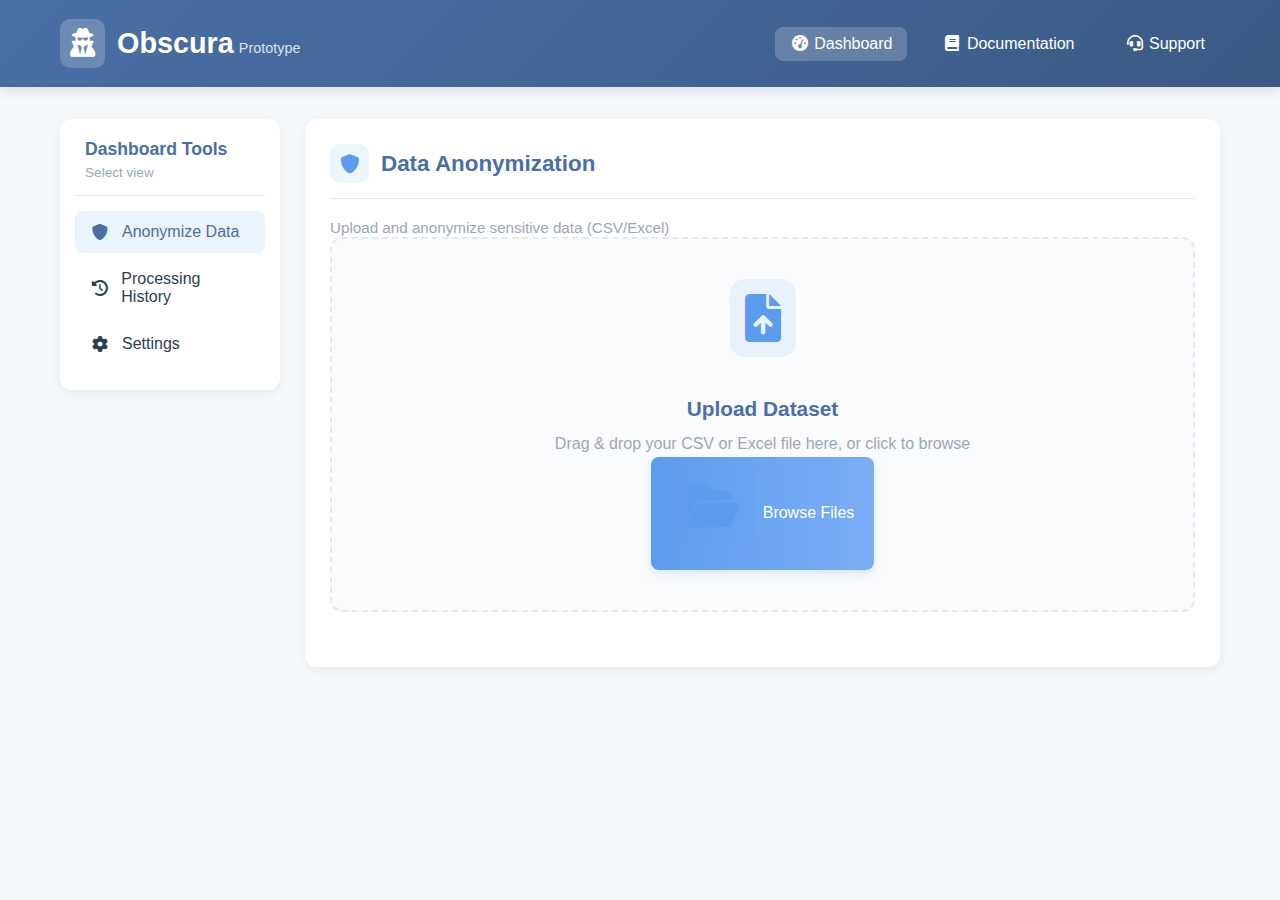
<file: frontend/index.html>
<!DOCTYPE html>
<html lang="en">
<head>
    <meta charset="UTF-8">
    <meta name="viewport" content="width=device-width, initial-scale=1.0">
    <title>Obscura: Data Anonymization</title>
    <link rel="stylesheet" href="https://cdnjs.cloudflare.com/ajax/libs/font-awesome/6.0.0/css/all.min.css">
    <!-- Link to the shared CSS file -->
    <link rel="stylesheet" href="style.css">
</head>
<body>
    <header>
        <div class="container header-content">
            <div class="logo">
                <i class="fas fa-user-secret"></i>
                <h1>Obscura<span>Prototype</span></h1>
            </div>
            <nav class="nav-links">
                <!-- Links to actual pages -->
                <a href="/" class="active"><i class="fas fa-tachometer-alt fa-fw"></i> Dashboard</a>
                <a href="/documentation"><i class="fas fa-book fa-fw"></i> Documentation</a>
                <a href="/support"><i class="fas fa-headset fa-fw"></i> Support</a>
            </nav>
        </div>
    </header>

    <main>
        <div class="container">
            <div class="dashboard">
                <div class="sidebar">
                    <div class="sidebar-header">
                        <h3>Dashboard Tools</h3>
                        <p>Select view</p>
                    </div>
                    <!-- Sidebar controls sections *within* this page -->
                    <div class="menu-item active" data-section="data-processing-section">
                        <i class="fas fa-shield-alt fa-fw"></i>
                        <span>Anonymize Data</span>
                    </div>
                    <div class="menu-item" data-section="history-section">
                        <i class="fas fa-history fa-fw"></i>
                        <span>Processing History</span>
                    </div>
                    <div class="menu-item" data-section="settings-section">
                        <i class="fas fa-cog fa-fw"></i>
                        <span>Settings</span>
                    </div>
                </div>

                <div class="content-area">
                    <!-- Data Processing Section -->
                    <div id="data-processing-section" class="content-section active">
                        <h2 class="section-title"><i class="fas fa-shield-alt"></i> Data Anonymization</h2>
                        <span class="section-subtitle">Upload and anonymize sensitive data (CSV/Excel)</span>

                        <div class="upload-container" id="drop-area">
                            <i class="fas fa-file-upload"></i>
                            <h3>Upload Dataset</h3>
                            <p>Drag & drop your CSV or Excel file here, or click to browse</p>
                            <input type="file" id="file-input" accept=".csv, .xlsx, .xls" style="display: none;">
                            <button class="btn" id="browse-btn"><i class="fas fa-folder-open"></i> Browse Files</button>
                        </div>

                        <div id="file-details" style="display: none;">
                            <div class="options-header">
                                <h3>File Details</h3>
                                <div class="badge" id="file-status-badge">Ready for processing</div>
                            </div>
                            <div class="results-container">
                                <div class="result-item">
                                    <div class="result-label">File Name:</div>
                                    <div class="result-value" id="file-name"></div>
                                </div>
                                <div class="result-item">
                                    <div class="result-label">File Size:</div>
                                    <div class="result-value" id="file-size"></div>
                                </div>
                                <div class="result-item">
                                    <div class="result-label">File Type:</div>
                                    <div class="result-value" id="file-type"></div>
                                </div>
                            </div>
                        </div>

                        <div id="data-options" class="options-container" style="display: none;">
                            <div class="options-header">
                                <h3>Anonymization Options</h3>
                                <div class="badge"><i class="fas fa-search"></i> Auto-detected PII</div>
                            </div>
                            <div class="option-group">
                                <label>Select Columns to Anonymize:</label>
                                <p style="font-size: 0.85rem; color: var(--text-light); margin-top: -5px; margin-bottom: 15px;">Check the columns containing sensitive information. Hover over labels for detection details.</p>
                                <div class="checkbox-container" id="pii-fields"></div>
                            </div>
                            <div class="option-group">
                                <label>Anonymization Techniques (Prototype):</label>
                                <div class="checkbox-container">
                                    <div class="checkbox-item">
                                        <input type="checkbox" id="technique-masking" value="masking" checked>
                                        <label for="technique-masking">Masking (Replace with ***)</label>
                                    </div>
                                    <div class="checkbox-item">
                                        <input type="checkbox" id="technique-hashing" value="hashing">
                                        <label for="technique-hashing">Hashing (Simple SHA256 Demo)</label>
                                    </div>
                                </div>
                                <p style="font-size: 0.8rem; color: var(--text-light); margin-top: 10px;">Note: Masking takes priority if both are selected.</p>
                            </div>
                        </div>

                        <div id="data-preview" style="display: none;">
                            <h3>Data Preview (First 5 Rows)</h3>
                            <p style="font-size: 0.9rem; color: var(--text-light); margin-bottom: 15px;">Selected PII fields are highlighted. Scroll horizontally if needed.</p>
                            <div class="table-container">
                                <table class="preview-table" id="preview-table"></table>
                            </div>
                            <div class="action-row">
                                <button class="btn btn-outline" id="cancel-btn"><i class="fas fa-times"></i> Cancel</button>
                                <button class="btn btn-success" id="process-btn" disabled><i class="fas fa-shield-alt"></i> Process & Anonymize</button>
                            </div>
                        </div>
                    </div> <!-- End Data Processing Section -->

                    <!-- History Section (Placeholder) -->
                    <div id="history-section" class="content-section" style="display: none;">
                        <h2 class="section-title"><i class="fas fa-history"></i> Processing History</h2>
                        <span class="section-subtitle">Track your anonymized datasets</span>
                         <div class="feature-notice">
                            <i class="fas fa-info-circle"></i> This feature is for demonstration only. History is not saved persistently in this prototype.
                         </div>
                         <p>Placeholder content for processing history would go here if implemented.</p>
                         <!-- You can add the static table example here if you want -->
                    </div> <!-- End History Section -->

                    <!-- Settings Section (Placeholder) -->
                    <div id="settings-section" class="content-section" style="display: none;">
                        <h2 class="section-title"><i class="fas fa-cog"></i> Settings</h2>
                        <span class="section-subtitle">Configure privacy protection options</span>
                         <div class="feature-notice">
                             <i class="fas fa-info-circle"></i> Settings are not functional or saved in this prototype version.
                         </div>
                         <p>Placeholder content for settings configuration would go here if implemented.</p>
                         <!-- You can add the static settings form example here if you want -->
                    </div> <!-- End Settings Section -->

                </div> <!-- End Content Area -->
            </div>
        </div> <!-- End Container -->
    </main>

    <!-- Process Complete Modal -->
    <div class="modal" id="process-modal">
        <!-- Modal structure remains the same as before -->
        <div class="modal-content">
            <div class="modal-header">
                <h3 class="modal-title">Processing Complete</h3>
                <button class="close-modal" aria-label="Close modal">×</button>
            </div>
            <div class="modal-body">
                <div class="success-icon"><i class="fas fa-shield-alt"></i></div>
                <h4 style="text-align: center; margin-bottom: 15px;">Anonymization Successful!</h4>
                <p style="text-align: center; color: var(--text-light); margin-bottom: 20px;">
                    Your anonymized data file should have started downloading automatically.
                </p>
                <div class="results-container">
                    <div class="result-item">
                        <div class="result-label">Processed File:</div>
                        <div class="result-value" id="result-filename"></div>
                    </div>
                    <div class="result-item">
                        <div class="result-label">Total Fields Anonymized:</div>
                        <div class="result-value" id="fields-count"></div>
                    </div>
                </div>
                <div id="processed-fields-container">
                    <label>Anonymized Columns:</label>
                    <div class="checkbox-container" id="processed-fields"></div>
                </div>
            </div>
            <div class="modal-footer">
                <button class="btn btn-outline" id="process-new-btn"><i class="fas fa-file-alt"></i> Process Another File</button>
            </div>
        </div>
    </div> <!-- End Modal -->

    <!-- JavaScript for Anonymization Workflow -->
    <script>
        // --- Configuration ---
        const API_BASE_URL = ''; // Relative path works when served from same origin

        // --- DOM Elements ---
        const sidebarItems = document.querySelectorAll('.sidebar .menu-item[data-section]');
        const contentSections = document.querySelectorAll('.content-area .content-section');

        const dropArea = document.getElementById('drop-area');
        const fileInput = document.getElementById('file-input');
        const browseBtn = document.getElementById('browse-btn');
        const fileDetails = document.getElementById('file-details');
        const fileNameEl = document.getElementById('file-name');
        const fileSizeEl = document.getElementById('file-size');
        const fileTypeEl = document.getElementById('file-type');
        const fileStatusBadge = document.getElementById('file-status-badge');
        const dataOptions = document.getElementById('data-options');
        const piiFields = document.getElementById('pii-fields');
        const dataPreview = document.getElementById('data-preview');
        const previewTable = document.getElementById('preview-table');
        const cancelBtn = document.getElementById('cancel-btn');
        const processBtn = document.getElementById('process-btn');

        const processModal = document.getElementById('process-modal');
        const closeModal = processModal.querySelector('.close-modal');
        const resultFilename = document.getElementById('result-filename');
        const fieldsCount = document.getElementById('fields-count');
        const processedFields = document.getElementById('processed-fields');
        const processNewBtn = document.getElementById('process-new-btn');

        // --- State Variables ---
        let currentFile = null;
        let tempFileId = null;
        let detectedPiiColumns = {};
        let currentHeaders = [];
        let selectedPiiForProcessing = [];

        // --- Sidebar Navigation (within Dashboard) ---
        function showDashboardSection(sectionId) {
            contentSections.forEach(section => {
                section.style.display = section.id === sectionId ? 'block' : 'none';
            });
            sidebarItems.forEach(item => {
                item.classList.toggle('active', item.getAttribute('data-section') === sectionId);
            });
            // Reset file upload state if navigating away from anonymization tool
            if (sectionId !== 'data-processing-section') {
                // Only reset if a file *was* being processed
                if (tempFileId || currentFile) {
                   // resetFileUpload(); // Decide if you want a full reset or just hide elements
                }
            }
             console.log(`Showing dashboard section: ${sectionId}`);
        }

        sidebarItems.forEach(item => {
            item.addEventListener('click', function(e) {
                e.preventDefault();
                const sectionId = this.getAttribute('data-section');
                showDashboardSection(sectionId);
            });
        });


        // --- Anonymization Workflow Logic ---
        browseBtn.addEventListener('click', () => fileInput.click());
        fileInput.addEventListener('change', handleFileSelect);
        dropArea.addEventListener('dragover', handleDragOver);
        dropArea.addEventListener('dragleave', handleDragLeave);
        dropArea.addEventListener('drop', handleDrop);
        cancelBtn.addEventListener('click', resetFileUpload);
        processBtn.addEventListener('click', handleProcessRequest);
        closeModal.addEventListener('click', hideModal);
        processNewBtn.addEventListener('click', () => {
            hideModal();
            resetFileUpload();
        });

        // --- Functions (handleFileSelect, uploadAndDetect, showDataOptions, etc.) ---
        // --- Paste the JavaScript functions from the previous response here ---
        // --- Make sure API_BASE_URL is empty ('') or '/' if needed ---
        function handleFileSelect(e) {
            if (e.target.files && e.target.files[0]) {
                currentFile = e.target.files[0];
                uploadAndDetect(currentFile);
            }
        }

        function handleDragOver(e) {
            e.preventDefault();
            dropArea.style.borderColor = 'var(--secondary)';
            dropArea.style.transform = 'scale(1.01)';
        }

        function handleDragLeave() {
            dropArea.style.borderColor = 'var(--border)';
            dropArea.style.transform = 'scale(1)';
        }

        function handleDrop(e) {
            e.preventDefault();
            handleDragLeave();
            if (e.dataTransfer.files && e.dataTransfer.files[0]) {
                currentFile = e.dataTransfer.files[0];
                uploadAndDetect(currentFile);
            }
        }

        async function uploadAndDetect(file) {
            if (!file) return;
            resetFileUploadPartial();

            fileNameEl.textContent = file.name;
            fileSizeEl.textContent = formatFileSize(file.size);
            fileTypeEl.textContent = file.type || 'N/A';
            fileDetails.style.display = 'block';
            fileStatusBadge.textContent = 'Uploading & Processing...';
            fileStatusBadge.style.backgroundColor = 'rgba(255, 206, 84, 0.1)';
            fileStatusBadge.style.color = '#8a6d3b';
            processBtn.disabled = true;
            processBtn.innerHTML = '<i class="fas fa-spinner fa-spin"></i> Processing...';

            const formData = new FormData();
            formData.append('file', file);

            try {
                // Use relative path for API call since served from same origin
                const response = await fetch(`/api/process`, {
                    method: 'POST',
                    body: formData,
                });

                if (!response.ok) {
                    const errorData = await response.json().catch(() => ({ detail: `Upload failed! status: ${response.status}` }));
                    throw new Error(errorData.detail || `Upload failed! status: ${response.status}`);
                }

                const data = await response.json();
                console.log("Detection Response:", data);

                tempFileId = data.temp_id;
                detectedPiiColumns = data.detected_pii;
                currentHeaders = data.headers;

                showDataOptions(data.headers, data.detected_pii);
                generatePreview(data.headers, data.preview_data);

                fileStatusBadge.textContent = 'Ready for Processing';
                fileStatusBadge.style.backgroundColor = 'rgba(93, 156, 236, 0.12)';
                fileStatusBadge.style.color = 'var(--secondary)';
                processBtn.disabled = false;
                processBtn.innerHTML = '<i class="fas fa-shield-alt"></i> Process & Anonymize';

            } catch (error) {
                console.error('Upload/Detection Error:', error);
                fileStatusBadge.textContent = 'Error';
                fileStatusBadge.style.backgroundColor = 'rgba(255, 94, 125, 0.1)';
                fileStatusBadge.style.color = 'var(--accent)';
                alert(`Error processing file: ${error.message}`);
                resetFileUpload();
            }
        }

        function showDataOptions(headers, detectedPii) {
             piiFields.innerHTML = '';
             selectedPiiForProcessing = [];

             headers.forEach(header => {
                 const isDetected = header in detectedPii;
                 const headerId = `field-${header.replace(/[^a-zA-Z0-9]/g, '_')}`;

                 const checkboxItem = document.createElement('div');
                 checkboxItem.className = 'checkbox-item';

                 const checkbox = document.createElement('input');
                 checkbox.type = 'checkbox';
                 checkbox.id = headerId
                 checkbox.value = header;
                 checkbox.checked = isDetected;

                 if (isDetected) {
                     selectedPiiForProcessing.push(header);
                 }

                 checkbox.addEventListener('change', function() {
                     if (this.checked) {
                         selectedPiiForProcessing.push(header);
                     } else {
                         selectedPiiForProcessing = selectedPiiForProcessing.filter(h => h !== header);
                     }
                     updatePreviewHighlighting();
                     console.log("Selected PII:", selectedPiiForProcessing);
                 });

                 const label = document.createElement('label');
                 label.setAttribute('for', headerId);
                 label.textContent = header;
                 if (isDetected) {
                     label.title = `Detected as: ${detectedPii[header]}`;
                 }

                 checkboxItem.addEventListener('click', (e) => {
                    if (e.target !== checkbox) {
                        checkbox.checked = !checkbox.checked;
                        checkbox.dispatchEvent(new Event('change'));
                    }
                 });

                 checkboxItem.appendChild(checkbox);
                 checkboxItem.appendChild(label);
                 piiFields.appendChild(checkboxItem);
             });

             dataOptions.style.display = 'block';
             updatePreviewHighlighting();
         }

        function generatePreview(headers, previewData) {
            let headerHTML = '<thead><tr>';
            headers.forEach(header => {
                headerHTML += `<th data-header="${escapeHtml(header)}">${escapeHtml(header)}</th>`;
            });
            headerHTML += '</tr></thead>';

            let rowsHTML = '<tbody>';
            previewData.forEach(row => {
                rowsHTML += '<tr>';
                headers.forEach(header => {
                    const cellValue = row[header] !== null && row[header] !== undefined ? row[header] : '';
                    rowsHTML += `<td data-header="${escapeHtml(header)}">${escapeHtml(cellValue)}</td>`;
                });
                rowsHTML += '</tr>';
            });
            rowsHTML += '</tbody>';

            previewTable.innerHTML = headerHTML + rowsHTML;
            dataPreview.style.display = 'block';
            updatePreviewHighlighting();
        }

        function updatePreviewHighlighting() {
             previewTable.querySelectorAll('th, td').forEach(cell => {
                 const header = cell.getAttribute('data-header');
                 if (selectedPiiForProcessing.includes(header)) {
                     cell.classList.add('anonymized');
                 } else {
                     cell.classList.remove('anonymized');
                 }
             });
         }

        async function handleProcessRequest() {
            if (!tempFileId) {
                alert("No file processed yet. Please upload a file first.");
                return;
            }
             if (selectedPiiForProcessing.length === 0) {
                 if (!confirm("You haven't selected any columns to anonymize. Proceeding will download the data structure without changes. Continue?")) {
                     return;
                 }
             }

            processBtn.disabled = true;
            processBtn.innerHTML = '<i class="fas fa-spinner fa-spin"></i> Anonymizing...';
            fileStatusBadge.textContent = 'Anonymizing...';

            const techniques = {
                masking: document.getElementById('technique-masking')?.checked || false,
                hashing: document.getElementById('technique-hashing')?.checked || false,
            };

            const payload = {
                selected_pii: selectedPiiForProcessing,
                techniques: techniques
            };

            try {
                const response = await fetch(`/api/anonymize/${tempFileId}`, { // Relative path
                    method: 'POST',
                    headers: { 'Content-Type': 'application/json', },
                    body: JSON.stringify(payload),
                });

                if (!response.ok) {
                    const errorData = await response.json().catch(() => ({ detail: `Anonymization failed! status: ${response.status}` }));
                    throw new Error(errorData.detail || `Anonymization failed! status: ${response.status}`);
                }

                const blob = await response.blob();
                const contentDisposition = response.headers.get('content-disposition');
                let downloadFilename = "anonymized_data.csv";

                if (contentDisposition) {
                    const filenameMatch = contentDisposition.match(/filename="?(.+)"?/i);
                    if (filenameMatch && filenameMatch.length > 1) {
                        downloadFilename = filenameMatch[1];
                    }
                }

                const url = window.URL.createObjectURL(blob);
                const a = document.createElement('a');
                a.style.display = 'none';
                a.href = url;
                a.download = downloadFilename;
                document.body.appendChild(a);
                a.click();
                window.URL.revokeObjectURL(url);
                document.body.removeChild(a);

                console.log("Anonymization successful, download triggered.");
                fileStatusBadge.textContent = 'Completed & Downloaded';
                fileStatusBadge.style.backgroundColor = 'rgba(66, 206, 159, 0.1)';
                fileStatusBadge.style.color = 'var(--success)';

                showModal(downloadFilename, selectedPiiForProcessing);

            } catch (error) {
                console.error('Anonymization Error:', error);
                fileStatusBadge.textContent = 'Anonymization Error';
                fileStatusBadge.style.backgroundColor = 'rgba(255, 94, 125, 0.1)';
                fileStatusBadge.style.color = 'var(--accent)';
                alert(`Error anonymizing data: ${error.message}`);
                processBtn.disabled = false;
                 processBtn.innerHTML = '<i class="fas fa-shield-alt"></i> Process & Anonymize';

            } finally {
                tempFileId = null; // Invalidate after attempt
            }
        }

        function showModal(downloadedFilename, anonymizedFieldsList) {
             resultFilename.textContent = downloadedFilename;
             fieldsCount.textContent = `${anonymizedFieldsList.length} fields`;
             processedFields.innerHTML = '';
             if (anonymizedFieldsList.length > 0) {
                 anonymizedFieldsList.forEach(field => {
                     const item = document.createElement('div');
                     item.className = 'checkbox-item';
                     item.style.backgroundColor = 'var(--light)'; item.style.border = '1px solid var(--border)'; item.style.boxShadow = 'none'; item.style.cursor = 'default';
                     const icon = document.createElement('i');
                     icon.className = 'fas fa-check-circle'; icon.style.color = 'var(--success)'; icon.style.marginRight = '8px';
                     const label = document.createElement('span'); label.textContent = field;
                     item.appendChild(icon); item.appendChild(label);
                     processedFields.appendChild(item);
                 });
             } else {
                 processedFields.innerHTML = '<p style="font-style: italic; color: var(--text-light);">No fields were anonymized.</p>';
             }
             processModal.classList.add('show');
         }

         function hideModal() {
            processModal.classList.remove('show');
         }

        function resetFileUploadPartial() {
            fileDetails.style.display = 'none';
            dataOptions.style.display = 'none';
            dataPreview.style.display = 'none';
            processBtn.disabled = true;
            processBtn.innerHTML = '<i class="fas fa-shield-alt"></i> Process & Anonymize';
            currentFile = null;
            tempFileId = null;
            detectedPiiColumns = {};
            currentHeaders = [];
            selectedPiiForProcessing = [];
            piiFields.innerHTML = '';
            previewTable.innerHTML = '';
        }

        function resetFileUpload() {
            resetFileUploadPartial();
            fileInput.value = '';
        }

        function formatFileSize(bytes) {
            if (bytes === 0) return '0 Bytes';
            const k = 1024; const sizes = ['Bytes', 'KB', 'MB', 'GB', 'TB'];
            const i = Math.floor(Math.log(bytes) / Math.log(k));
            return parseFloat((bytes / Math.pow(k, i)).toFixed(2)) + ' ' + sizes[i];
        }

        function escapeHtml(unsafe) {
            if (typeof unsafe !== 'string') { try { unsafe = String(unsafe); } catch (e) { return ''; } }
            return unsafe.replace(/&/g, "&").replace(/</g, "<").replace(/>/g, ">").replace(/"/g, '"').replace(/'/g, "'");
         }

        // --- Initial Page Load ---
        document.addEventListener('DOMContentLoaded', () => {
            showDashboardSection('data-processing-section'); // Show default dashboard section
            resetFileUpload();
        });

    </script>

</body>
</html>
</file>
<file: frontend/style.css>
/* This CSS file is for the Obscura Simple Prototype frontend. It includes styles for the header, sidebar, main content area, and various components like buttons, modals, and tables. */
        /* Paste your existing CSS rules here */
        :root {
            --primary: #4a6fa5;
            --primary-light: #6384b8;
            --secondary: #5d9cec;
            --accent: #ff5e7d;
            --light: #f5f8fa;
            --dark: #2d3e50;
            --success: #42ce9f;
            --warning: #ffce54;
            --border: #e3e9f0;
            --text: #2d3e50;
            --text-light: #99a8b8;
        }

        * {
            margin: 0;
            padding: 0;
            box-sizing: border-box;
            font-family: 'Segoe UI', Tahoma, Geneva, Verdana, sans-serif;
        }

        body {
            background-color: var(--light);
            color: var(--text);
            display: flex;
            flex-direction: column;
            min-height: 100vh;
        }

        .container {
            max-width: 1200px;
            margin: 0 auto;
            padding: 0 20px;
            width: 100%;
        }

        header {
            background: linear-gradient(135deg, var(--primary) 0%, #3b5a84 100%);
            color: white;
            padding: 1.2rem 0;
            box-shadow: 0 4px 12px rgba(0, 0, 0, 0.1);
            position: sticky;
            top: 0;
            z-index: 100;
        }

        .header-content {
            display: flex;
            justify-content: space-between;
            align-items: center;
        }

        .logo {
            display: flex;
            align-items: center;
        }

        .logo i {
            font-size: 1.8rem;
            margin-right: 12px;
            background: rgba(255, 255, 255, 0.2);
            padding: 10px;
            border-radius: 10px;
        }

        .logo h1 {
            font-size: 1.8rem;
            font-weight: 600;
        }

        .logo span {
            font-weight: 300;
            opacity: 0.8;
            font-size: 0.9rem;
            margin-left: 5px;
        }

        .nav-links {
            display: flex;
        }

        .nav-links a {
            color: white;
            text-decoration: none;
            margin-left: 20px;
            padding: 8px 15px;
            border-radius: 8px;
            transition: all 0.3s;
            font-weight: 500;
            cursor: pointer; /* Make it clear it's clickable */
        }

        .nav-links a:hover {
            background-color: rgba(255, 255, 255, 0.15);
        }

        .nav-links a.active {
            background-color: rgba(255, 255, 255, 0.2);
        }

        main {
            margin: 2rem 0;
            flex-grow: 1; /* Ensure main content takes available space */
        }

        /* Main content view switcher */
        .main-view {
            display: none; /* Hide all views by default */
        }
        .main-view.active {
            display: block; /* Show only the active view */
        }

        .dashboard {
            display: grid;
            grid-template-columns: 220px 1fr;
            gap: 25px;
        }

        .sidebar {
            background: white;
            border-radius: 12px;
            padding: 20px 15px;
            box-shadow: 0 4px 12px rgba(0, 0, 0, 0.05);
            height: fit-content; /* Prevent sidebar from stretching unnecessarily */
        }

        .sidebar-header {
            padding: 0 10px 15px 10px;
            margin-bottom: 15px;
            border-bottom: 1px solid var(--border);
        }

        .sidebar-header h3 {
            font-size: 1.1rem;
            font-weight: 600;
            color: var(--primary);
        }

        .sidebar-header p {
            font-size: 0.85rem;
            color: var(--text-light);
            margin-top: 5px;
        }

        .menu-item {
            display: flex;
            align-items: center;
            padding: 12px 15px;
            border-radius: 8px;
            margin-bottom: 5px;
            cursor: pointer;
            transition: all 0.3s;
            color: var(--text);
        }

        .menu-item:hover {
            background-color: rgba(93, 156, 236, 0.08);
            transform: translateX(3px);
        }

        .menu-item.active {
            background-color: rgba(93, 156, 236, 0.12);
            color: var(--primary);
            font-weight: 500;
        }

        .menu-item i {
            margin-right: 12px;
            width: 20px;
            text-align: center;
        }

        .content-area {
            background-color: white;
            border-radius: 12px;
            padding: 25px;
            box-shadow: 0 4px 12px rgba(0, 0, 0, 0.05);
            min-height: 400px; /* Ensure content area has some height */
        }

        /* Content section switcher */
        .content-section {
            display: none; /* Hide sections by default */
        }
        .content-section.active {
            display: block; /* Show active section */
        }


        .section-title {
            margin-bottom: 20px;
            padding-bottom: 15px;
            border-bottom: 1px solid var(--border);
            font-size: 1.4rem;
            color: var(--primary);
            display: flex;
            align-items: center;
        }

        .section-title i {
            margin-right: 12px;
            color: var(--secondary);
            background: rgba(93, 156, 236, 0.1);
            padding: 10px;
            border-radius: 10px;
            font-size: 1.2rem;
        }

        .section-subtitle {
            font-size: 0.95rem;
            color: var(--text-light);
            margin-top: -15px;
            margin-bottom: 25px;
        }

        /* Add styles for Documentation/Support content if needed */
        .content-section h3 {
            font-size: 1.2rem;
            color: var(--primary);
            margin-top: 25px;
            margin-bottom: 10px;
        }
        .content-section p, .content-section ul {
            margin-bottom: 15px;
            line-height: 1.6;
            color: var(--text);
        }
        .content-section ul {
            margin-left: 20px;
        }
        .content-section code {
            background-color: var(--light);
            padding: 2px 6px;
            border-radius: 4px;
            font-family: Consolas, Monaco, 'Andale Mono', 'Ubuntu Mono', monospace;
            color: var(--accent);
        }
        .feature-notice {
            background-color: rgba(255, 206, 84, 0.1); /* var(--warning) light */
            border-left: 4px solid var(--warning);
            padding: 10px 15px;
            margin: 20px 0;
            border-radius: 4px;
            font-size: 0.9rem;
            color: #8a6d3b; /* Darker warning text */
        }


        /* --- Keep all other existing styles for upload, options, table, modal etc. --- */
        .upload-container {
            border: 2px dashed var(--border);
            padding: 40px;
            text-align: center;
            border-radius: 12px;
            margin-bottom: 30px;
            transition: all 0.3s;
            background-color: rgba(245, 248, 250, 0.5);
        }

        .upload-container:hover {
            border-color: var(--secondary);
            transform: translateY(-2px);
            box-shadow: 0 6px 15px rgba(93, 156, 236, 0.1);
        }

        .upload-container i {
            font-size: 3rem;
            color: var(--secondary);
            margin-bottom: 15px;
            background: rgba(93, 156, 236, 0.1);
            padding: 15px;
            border-radius: 15px;
        }

        .upload-container h3 {
            font-size: 1.3rem;
            margin-bottom: 10px;
            color: var(--primary);
        }

        .upload-container p {
            margin: 10px 0;
            color: var(--text-light);
            max-width: 500px;
            margin: 0 auto;
        }

        .btn {
            display: inline-flex;
            align-items: center;
            gap: 8px;
            padding: 10px 20px;
            background: linear-gradient(to right, var(--secondary), #7baef5);
            color: white;
            border: none;
            border-radius: 8px;
            cursor: pointer;
            font-size: 1rem;
            font-weight: 500;
            transition: all 0.3s;
            box-shadow: 0 4px 8px rgba(93, 156, 236, 0.2);
        }

        .btn:hover {
            transform: translateY(-2px);
            box-shadow: 0 6px 12px rgba(93, 156, 236, 0.3);
        }
         .btn:disabled {
             background: #ccc;
             cursor: not-allowed;
             box-shadow: none;
             transform: none;
         }


        .btn:active {
            transform: translateY(1px);
        }

        .btn.btn-success {
            background: linear-gradient(to right, var(--success), #5cddb9);
            box-shadow: 0 4px 8px rgba(66, 206, 159, 0.2);
        }

        .btn.btn-success:hover {
            box-shadow: 0 6px 12px rgba(66, 206, 159, 0.3);
        }

        .btn.btn-outline {
            background: transparent;
            border: 2px solid var(--secondary);
            color: var(--secondary);
            box-shadow: none;
        }

        .btn.btn-outline:hover {
            background: rgba(93, 156, 236, 0.05);
        }

        .options-container {
            background-color: var(--light);
            padding: 20px;
            border-radius: 12px;
            margin-bottom: 25px;
            border: 1px solid var(--border);
        }

        .options-header {
            display: flex;
            justify-content: space-between;
            align-items: center;
            margin-bottom: 20px;
        }

        .options-header h3 {
            font-size: 1.2rem;
            color: var(--primary);
            margin: 0; /* Reset margin for header h3 */
        }

        .badge {
            background: rgba(93, 156, 236, 0.12);
            color: var(--secondary);
            padding: 5px 12px;
            border-radius: 20px;
            font-size: 0.8rem;
            font-weight: 600;
        }

        .option-group {
            margin-bottom: 20px;
        }

        .option-group label {
            display: block;
            margin-bottom: 10px;
            font-weight: 600;
            color: var(--text);
        }

        .checkbox-container {
            display: flex;
            flex-wrap: wrap;
            gap: 10px;
        }

        .checkbox-item {
            display: flex;
            align-items: center;
            background-color: white;
            padding: 10px 15px;
            border-radius: 8px;
            box-shadow: 0 2px 6px rgba(0, 0, 0, 0.05);
            border: 1px solid var(--border);
            cursor: pointer; /* Make the whole item clickable */
        }
         .checkbox-item label {
             margin-bottom: 0; /* Override default label margin */
             cursor: pointer;
             margin-left: 8px;
         }
         .checkbox-item input {
             margin-right: 0; /* Let label handle spacing */
             cursor: pointer;
         }


        .preview-table {
            width: 100%;
            border-collapse: separate;
            border-spacing: 0;
            margin-top: 20px;
            border-radius: 8px;
            overflow: hidden;
            box-shadow: 0 0 15px rgba(0, 0, 0, 0.05);
        }

        .preview-table th, .preview-table td {
            border: 1px solid var(--border);
            padding: 12px 15px;
            text-align: left;
            white-space: nowrap; /* Prevent wrapping */
            overflow: hidden;
            text-overflow: ellipsis; /* Add ellipsis if too long */
            max-width: 200px; /* Limit column width */
        }
         .preview-table th:hover, .preview-table td:hover {
            /* Optional: show full text on hover if truncated */
            /* overflow: visible; */
            /* white-space: normal; */
            /* max-width: none; */
         }


        .preview-table th {
            background-color: rgba(93, 156, 236, 0.05);
            font-weight: 600;
            color: var(--primary);
            border-bottom: 2px solid var(--border);
            position: sticky; /* Make header sticky */
            top: 0;
            z-index: 1;
        }

        .table-container {
            border-radius: 8px;
            overflow: auto; /* Enable horizontal scroll */
            max-height: 400px;
            border: 1px solid var(--border);
        }

        .action-row {
            display: flex;
            justify-content: space-between;
            align-items: center;
            margin-top: 25px;
        }

        .anonymized {
            background-color: rgba(66, 206, 159, 0.08) !important; /* Slightly stronger highlight */
            position: relative;
            font-style: italic;
            color: #555; /* Dim text slightly */
        }

        .anonymized::after {
            content: "PII";
            position: absolute;
            top: 3px;
            right: 3px;
            font-size: 7px;
            background-color: var(--success);
            color: white;
            padding: 1px 4px;
            border-radius: 4px;
            font-weight: 600;
            line-height: 1;
        }

        .modal {
            display: none;
            position: fixed;
            top: 0;
            left: 0;
            width: 100%;
            height: 100%;
            background-color: rgba(0, 0, 0, 0.5);
            align-items: center;
            justify-content: center;
            z-index: 1000;
            backdrop-filter: blur(5px);
            opacity: 0; /* Start hidden for transition */
            transition: opacity 0.3s ease-in-out;
        }
         .modal.show {
             display: flex;
             opacity: 1;
         }

        .modal-content {
            background-color: white;
            padding: 0;
            border-radius: 12px;
            width: 500px;
            max-width: 95%;
            box-shadow: 0 10px 25px rgba(0, 0, 0, 0.15);
            overflow: hidden;
            transform: scale(0.95); /* Start slightly small */
            transition: transform 0.3s ease-in-out;
        }
         .modal.show .modal-content {
            transform: scale(1);
         }

        .modal-header {
            display: flex;
            justify-content: space-between;
            align-items: center;
            padding: 15px 20px;
            background: linear-gradient(135deg, var(--primary-light) 0%, var(--primary) 100%);
            color: white;
        }

        .modal-title {
            font-size: 1.2rem;
            font-weight: 600;
        }

        .close-modal {
            background: rgba(255, 255, 255, 0.15);
            border: none;
            width: 30px;
            height: 30px;
            border-radius: 50%;
            display: flex;
            align-items: center;
            justify-content: center;
            font-size: 1.2rem;
            cursor: pointer;
            color: white;
            transition: background-color 0.2s;
        }
         .close-modal:hover {
             background: rgba(255, 255, 255, 0.3);
         }

        .modal-body {
            padding: 20px;
            max-height: 60vh; /* Limit modal height */
            overflow-y: auto;
        }

        .modal-footer {
            padding: 15px 20px;
            display: flex;
            justify-content: flex-end;
            gap: 10px;
            background: var(--light);
            border-top: 1px solid var(--border);
        }

        .success-icon {
            width: 70px;
            height: 70px;
            border-radius: 50%;
            background: rgba(66, 206, 159, 0.1);
            display: flex;
            align-items: center;
            justify-content: center;
            margin: 0 auto 20px auto;
        }

        .success-icon i {
            font-size: 2rem;
            color: var(--success);
        }

        .result-item {
            display: flex;
            justify-content: space-between;
            padding: 8px 0;
            border-bottom: 1px solid var(--border);
        }

        .result-item:last-child {
            border-bottom: none;
        }

        .result-label {
            color: var(--text-light);
            font-weight: 500;
            padding-right: 10px;
        }

        .result-value {
            font-weight: 600;
            color: var(--text);
            text-align: right;
        }

        .results-container {
            background: var(--light);
            border-radius: 8px;
            padding: 15px;
            margin: 15px 0;
            border: 1px solid var(--border);
        }

        #processed-fields-container {
             margin-top: 15px;
        }
        #processed-fields-container > label {
            font-weight: 600;
            display: block;
            margin-bottom: 10px;
        }
        #processed-fields .checkbox-item {
             background-color: var(--light); /* Match results container */
             border: 1px solid var(--border);
             box-shadow: none;
             cursor: default; /* Not clickable */
        }
</file>
